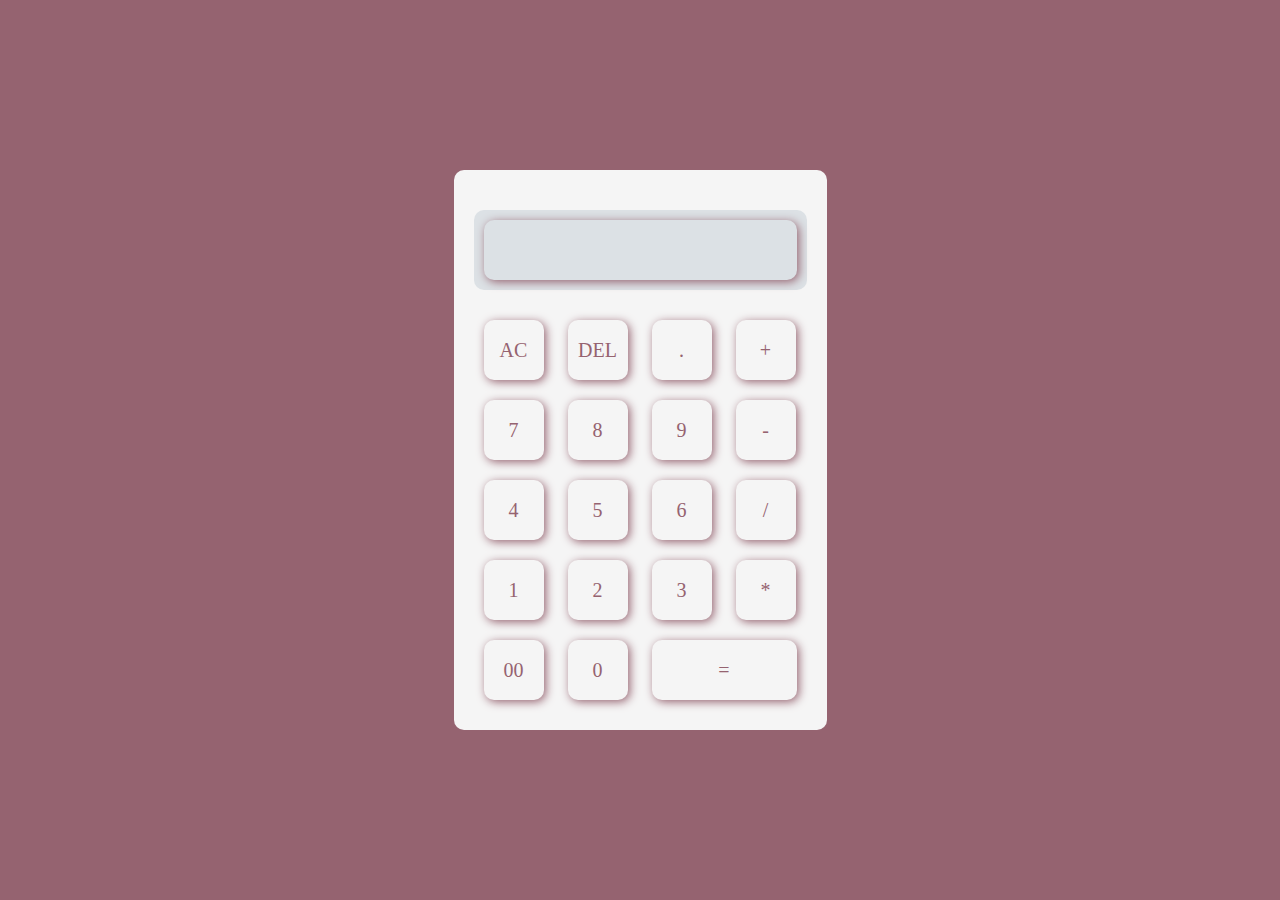
<file: Task-1_Calculator/index.html>
<!DOCTYPE html>
<html lang="en">

<head>
    <meta charset="UTF-8">
    <meta http-equiv="X-UA-Compatible" content="IE=edge">
    <meta name="viewport" content="width=device-width, initial-scale=1.0">
    <link rel="preconnect" href="https://fonts.googleapis.com">
    <link rel="preconnect" href="https://fonts.gstatic.com" crossorigin> 
    <link rel="stylesheet" href="style.css">
    <script src="app.js" defer></script>
    <title>Calcultor</title>
</head>
<body>
    <div class="calculation">
        <div class="calcultor">
            <form id="cal">
                <div class="output-display">
                    <input type="text" name="display" id="result">
                </div>
                <div>
                    <input type="button" value="AC"  onclick="clr()">
                    <input type="button" value="DEL" onclick="display.value = display.value.slice( 0 ,-1 ) ">
                    <input type="button" value="."  onclick="Calculate('.')">
                    <input type="button" value="+"  onclick="Calculate('+')">
                </div>
                <div>
                    <input type="button" value="7" onclick="Calculate('7')">
                    <input type="button" value="8" onclick="Calculate('8')">
                    <input type="button" value="9" onclick="Calculate('9')">
                    <input type="button" value="-" onclick="Calculate('-')">
                </div>
                <div>
                    <input type="button" value="4" onclick="Calculate('4')">
                    <input type="button" value="5" onclick="Calculate('5')">
                    <input type="button" value="6" onclick="Calculate('6')">
                    <input type="button" value="/" onclick="Calculate('/')">
                </div>
                <div>
                    <input type="button" value="1" onclick="Calculate('1')">
                    <input type="button" value="2" onclick="Calculate('2')">
                    <input type="button" value="3" onclick="Calculate('3')">
                    <input type="button" value="*" onclick="Calculate('*')">
                </div>
                <div>
                    <input type="button" value="00"onclick="dis('00')">
                    <input type="button" value="0" onclick="dis('0')">
                    <input type="button" value="=" class="equal-btn" onclick="Result()">
                </div>
            </form>
        </div>

    </div>

</body>

</html>
</file>
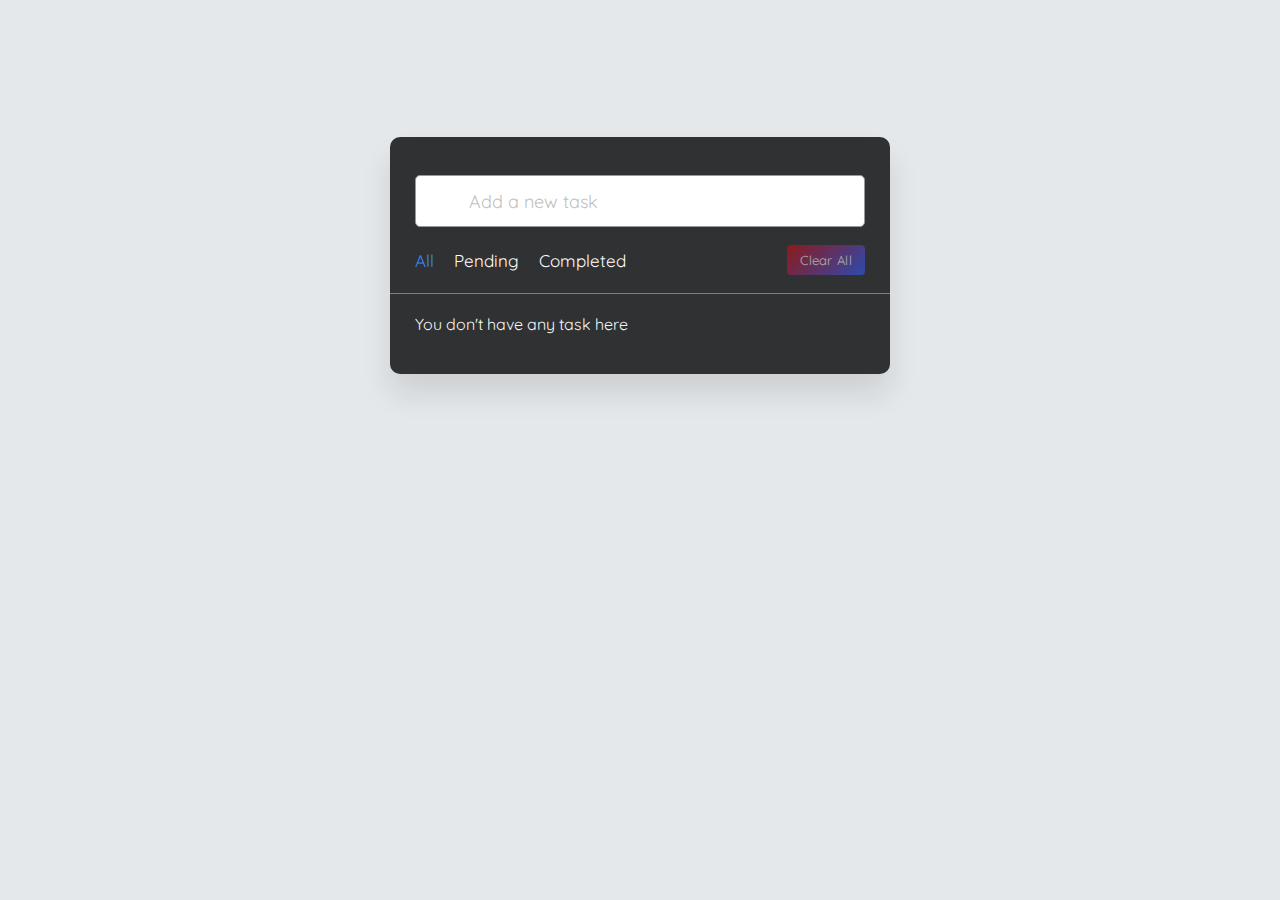
<file: Task-3_Todo List/index.html>
<!DOCTYPE html>

<html lang="en" dir="ltr">
  <head>
    <meta charset="utf-8">  
    <title>Todo List </title>
    <link rel="stylesheet" href="style.css">
    <meta name="viewport" content="width=device-width, initial-scale=1.0">
    <link rel="preconnect" href="https://fonts.googleapis.com">
    <link rel="preconnect" href="https://fonts.gstatic.com" crossorigin>
    <link href="https://fonts.googleapis.com/css2?family=Oswald&family=Quicksand&display=swap" rel="stylesheet">
  </head>
  <body>
    <div class="layout">
      <div class="task">
        
        <input type="text" placeholder="Add a new task">
      </div>
      <div class="names">
        <div class="attributes">
          <span class="active-all" id="all">All</span>
          <span id="pending-task">Pending</span>
          <span id="completed-task">Completed</span>
        </div>
        <button class="clear-btn">Clear All</button>
      </div>
      <ul class="task-box"></ul>
    </div>

    <script src="app.js"></script>

  </body>
</html>
</file>
<file: Task-1_Calculator/style.css>
* {
    margin: 0;
    padding: 0;
    font-family: Fira Sans;
    box-sizing: border-box;
}

.calculation {
    width: 100%;
    height: 100vh;
    background-color: rgb(149, 99, 112);;
    display: flex;
    align-items: center;
    justify-content: center;
}

.calcultor {
    background-color:whitesmoke;
    padding: 20px;
    border-radius: 10px;
}
.calcultor form input {
    border: 0;
    outline: 0;
    width: 60px;
    height: 60px;
    border-radius: 10px;
    box-shadow: 2px 2px 10px ;
    background: transparent;
    font-size: 20px;
    color: rgb(149, 99, 112);
    cursor: pointer;
    margin: 10px;
}
.output-display {
    display: flex;
    justify-content: flex-end;
    margin: 20px 0;
    background-color:rgb(220, 225, 229);
    border-radius: 10px;
 
}

 .output-display input {
    text-align: center;
    flex: 1;
    font-size: 45px;
    box-shadow: none;
    
}
form input.equal-btn{
    width: 145px;
}
</file>
<file: Task-3_Todo List/style.css>
*{
  margin: 0;
  padding: 0;
  box-sizing: border-box;
  font-family: 'Quicksand', sans-serif;
}
body{
  width: 100%;
  height: 100px;
  overflow: hidden;
  background-color: rgb(228, 232, 234);
}
::selection{
  color: rgb(255, 255, 255);
  background: rgb(60, 135, 255);
}
.layout {
  max-width: 500px;
  padding: 38px 0 30px;
  margin: 137px auto;
  background: rgb(47, 49, 51);
  border-radius: 10px;
  box-shadow: 0 20px 30px rgba(0,0,0,0.1);
}
.task{
  height: 52px;
  padding: 0 25px;
  position: relative;
}

.task input{
  height: 100%;
  width: 100%;
  outline: none;
  font-size: 18px;
  border-radius: 5px;
  padding: 0 20px 0 53px;
  border: 1px solid rgb(153, 153, 153);
}
.task input:focus,
.task input.active{
  padding-left: 52px;
  border: 2px solid rgb(60, 135, 255);
}
.task input::placeholder{
  color: rgb(191, 191, 191);
}
.names, li{
  display: flex;
  align-items: center;
  justify-content: space-between;
}
.names{
  padding: 18px 25px;
  border-bottom: 1px solid rgb(60, 135, 255);
}
.attributes span{
  margin: 0 8px;
  font-size: 17px;
  color: white;
  cursor: pointer;
}
.attributes span:first-child{
  margin-left: 0;
}
.attributes span.active-all{
  color: rgb(60, 135, 255);
}
.names .clear-btn {
  border: none;
  opacity: 0.6;
  outline: none;
  color: rgb(255, 255, 255);
  cursor: pointer;
  font-size: 13px;
  padding: 7px 13px;
  border-radius: 4px;
  letter-spacing: 0.3px;
  pointer-events: none;
  transition: transform 0.25s ease;
  background: linear-gradient(135deg, rgba(223, 7, 7, 0.893) 0%, rgb(45, 92, 254) 100%);
}
.clear-btn.active-all{
  opacity: 0.9;
  pointer-events: auto;
}
.clear-btn:active{
  transform: scale(0.93);
}
.task-box{
  margin-top: 20px;
  margin-right: 5px;
  padding: 0 30px 10px 25px;
  color: whitesmoke;
}
.task-box.overflow{
  overflow-y: auto;
  max-height: 400px;
}

.task-box .task{
  list-style: none;
  font-size: 17px;
  margin-bottom: 18px;
  padding-bottom: 16px;
  align-items: flex-start;
  border-bottom: 1px solid rgb(204, 204, 204);
}
.task-box .task:last-child{
  margin-bottom: 0;
  border-bottom: 0;
  padding-bottom: 0;
}
.task-box .task label{
  display: flex;
  align-items: flex-start;
}
.task label input{
  margin-top: 7px;
  accent-color: rgb(60, 135, 255);
}
.task label p{
  user-select: none;
  margin-left: 12px;
  word-wrap: break-word;
}
  
.task label p.checked {
    text-decoration: line-through;
  }
</file>
